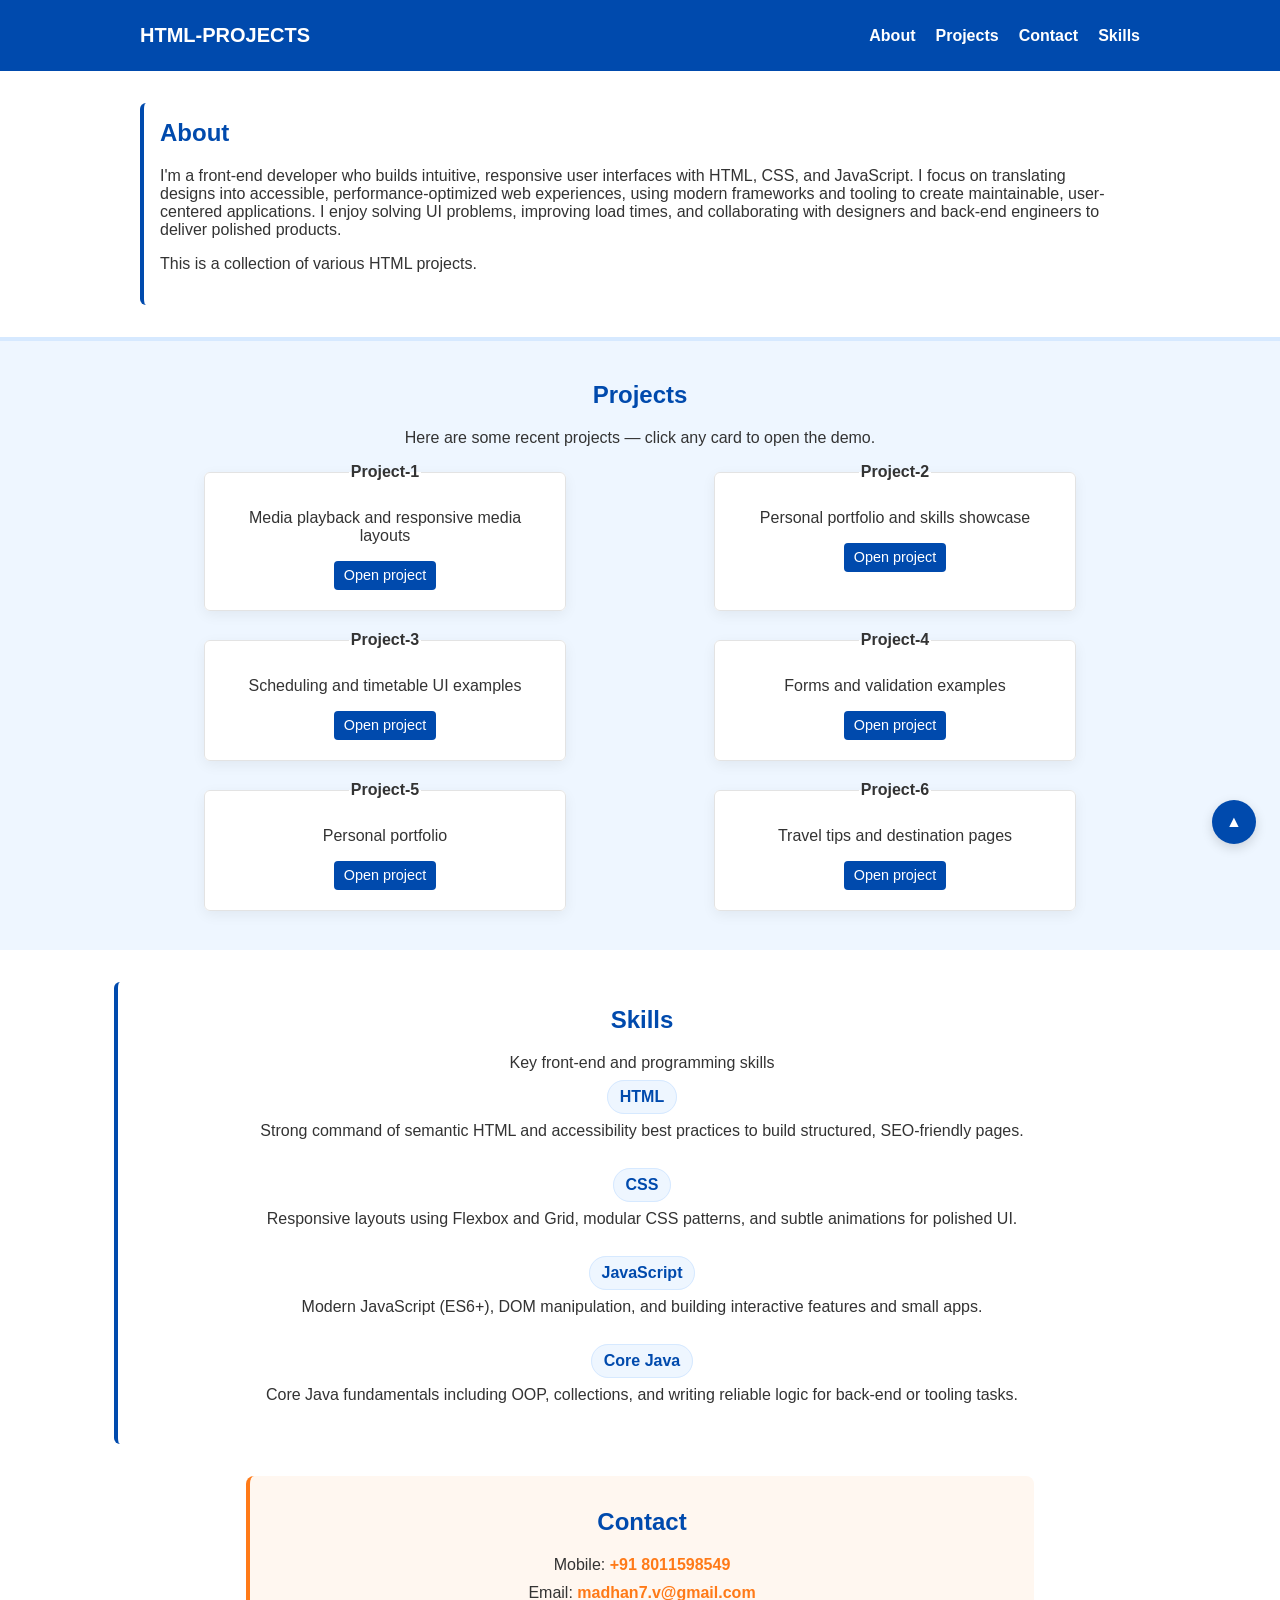
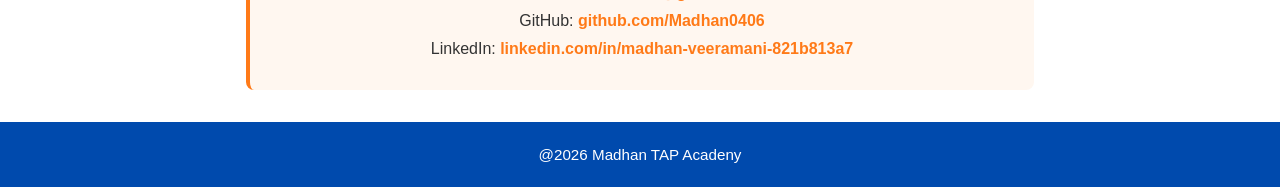
<file: index.html>
<!doctype html>
<html lang="en">
  <head>
    <meta charset="UTF-8" />
    <meta name="viewport" content="width=device-width, initial-scale=1.0" />
    <title>HTML-PROJECTS</title>
    <link rel="stylesheet" href="style.css" />
  </head>
  <body id="top">
    <header class="site-header">
      <div class="container">
        <h1 class="site-title">HTML-PROJECTS</h1>
        <nav class="main-nav" aria-label="Main navigation">
          <ul>
            <li><a href="#about">About</a></li>
            <li><a href="#projects">Projects</a></li>
            <li><a href="#contact">Contact</a></li>
            <li><a href="#skills">Skills</a></li>
          </ul>
        </nav>
      </div>
    </header>

    <main class="site-content">
      <section id="about" class="about-section">
        <h2 class="section-title">About</h2>
        <p>
          I'm a front-end developer who builds intuitive, responsive user
          interfaces with HTML, CSS, and JavaScript. I focus on translating
          designs into accessible, performance-optimized web experiences, using
          modern frameworks and tooling to create maintainable, user-centered
          applications. I enjoy solving UI problems, improving load times, and
          collaborating with designers and back-end engineers to deliver
          polished products.
        </p>
        <p>This is a collection of various HTML projects.</p>
      </section>
    </main>

    <section
      class="projects-section"
      id="projects"
      aria-label="Projects section"
    >
      <div class="container">
        <h2 class="section-title">Projects</h2>
        <p>Here are some recent projects — click any card to open the demo.</p>

        <div class="projects-grid">
          <fieldset class="project-fieldset">
            <legend>
              <a
                target="_blank"
                rel="noopener noreferrer"
                href="./PROJECT-1/index.html"
                aria-label="Open Multimedia project"
                >Project-1</a
              >
            </legend>
            <p>Media playback and responsive media layouts</p>
            <a
              target="_blank"
              rel="noopener noreferrer"
              class="project-link"
              href="./PROJECT-1/index.html"
              >Open project</a
            >
          </fieldset>

          <fieldset class="project-fieldset">
            <legend>
              <a
                href="./PROJECT-5/index.html"
                target="_blank"
                rel="noopener noreferrer"
                aria-label="Open Portfolio Tap project"
                >Project-2</a
              >
            </legend>
            <p>Personal portfolio and skills showcase</p>
            <a
              class="project-link"
              target="_blank"
              rel="noopener noreferrer"
              href="./PROJECT-5/index.html"
              >Open project</a
            >
          </fieldset>

          <fieldset class="project-fieldset">
            <legend>
              <a
                href="./PROJECT-4/index.html"
                aria-label="Open Time-table Forms Tap project"
                >Project-3</a
              >
            </legend>
            <p>Scheduling and timetable UI examples</p>
            <a class="project-link" href="./PROJECT-4/index.html"
              >Open project</a
            >
          </fieldset>
          <fieldset class="project-fieldset">
            <legend>
              <a
                href="./PROJECT-3/index.html"
                aria-label="Open Form Tap project"
                >Project-4</a
              >
            </legend>
            <p>Forms and validation examples</p>
            <a class="project-link" href="./PROJECT-3/index.html"
              >Open project</a
            >
          </fieldset>
          <fieldset class="project-fieldset">
            <legend>
              <a
                href="./PROJECT-2/index.html"
                aria-label="Open Portfolio Tap project"
                >Project-5</a
              >
            </legend>
            <p>Personal portfolio</p>
            <a class="project-link" href="./PROJECT-2/index.html"
              >Open project</a
            >
          </fieldset>

          <fieldset class="project-fieldset">
            <legend>
              <a
                href="./PROJECT-6/index.html"
                target="_blank"
                rel="noopener noreferrer"
                aria-label="Open Trip Adviser project"
                >Project-6</a
              >
            </legend>
            <p>Travel tips and destination pages</p>
            <a
              class="project-link"
              target="_blank"
              rel="noopener noreferrer"
              href="./PROJECT-6/index.html"
              >Open project</a
            >
          </fieldset>
        </div>
      </div>
    </section>

    <section id="skills" class="skills-section" aria-label="Skills">
      <div class="container">
        <h2 class="section-title">Skills</h2>
        <p>Key front-end and programming skills</p>
        <div class="skills-list">
          <div class="skill-item">
            <span class="skill-chip">HTML</span>
            <p class="skill-desc">
              Strong command of semantic HTML and accessibility best practices
              to build structured, SEO-friendly pages.
            </p>
          </div>

          <div class="skill-item">
            <span class="skill-chip">CSS</span>
            <p class="skill-desc">
              Responsive layouts using Flexbox and Grid, modular CSS patterns,
              and subtle animations for polished UI.
            </p>
          </div>

          <div class="skill-item">
            <span class="skill-chip">JavaScript</span>
            <p class="skill-desc">
              Modern JavaScript (ES6+), DOM manipulation, and building
              interactive features and small apps.
            </p>
          </div>

          <div class="skill-item">
            <span class="skill-chip">Core Java</span>
            <p class="skill-desc">
              Core Java fundamentals including OOP, collections, and writing
              reliable logic for back-end or tooling tasks.
            </p>
          </div>
        </div>
      </div>
    </section>

    <section id="contact" class="contact-section" aria-label="Contact">
      <div class="container">
        <h2 class="section-title">Contact</h2>
        <div class="contact-list">
          <p class="contact-item">
            Mobile: <a href="tel:+1234567890">+91 8011598549</a>
          </p>
          <p class="contact-item">
            Email: <a href="mailto:madhan7.v@gmail.com">madhan7.v@gmail.com</a>
          </p>
          <p class="contact-item">
            GitHub:
            <a
              href="https://github.com/Madhan0406"
              target="_blank"
              rel="noopener noreferrer"
              >github.com/Madhan0406</a
            >
          </p>
          <p class="contact-item">
            LinkedIn:
            <a
              href="www.linkedin.com/in/madhan-veeramani-821b813a7"
              target="_blank"
              rel="noopener noreferrer"
              >linkedin.com/in/madhan-veeramani-821b813a7</a
            >
          </p>
        </div>
      </div>
    </section>

    <a
      href="#top"
      class="back-to-top"
      aria-label="Back to top"
      title="Back to top"
      >▲</a
    >
    <footer class="site-footer" aria-label="Site footer">
      <div class="container">
        <p>@2026 Madhan TAP Acadeny</p>
      </div>
    </footer>
  </body>
</html>
</file>
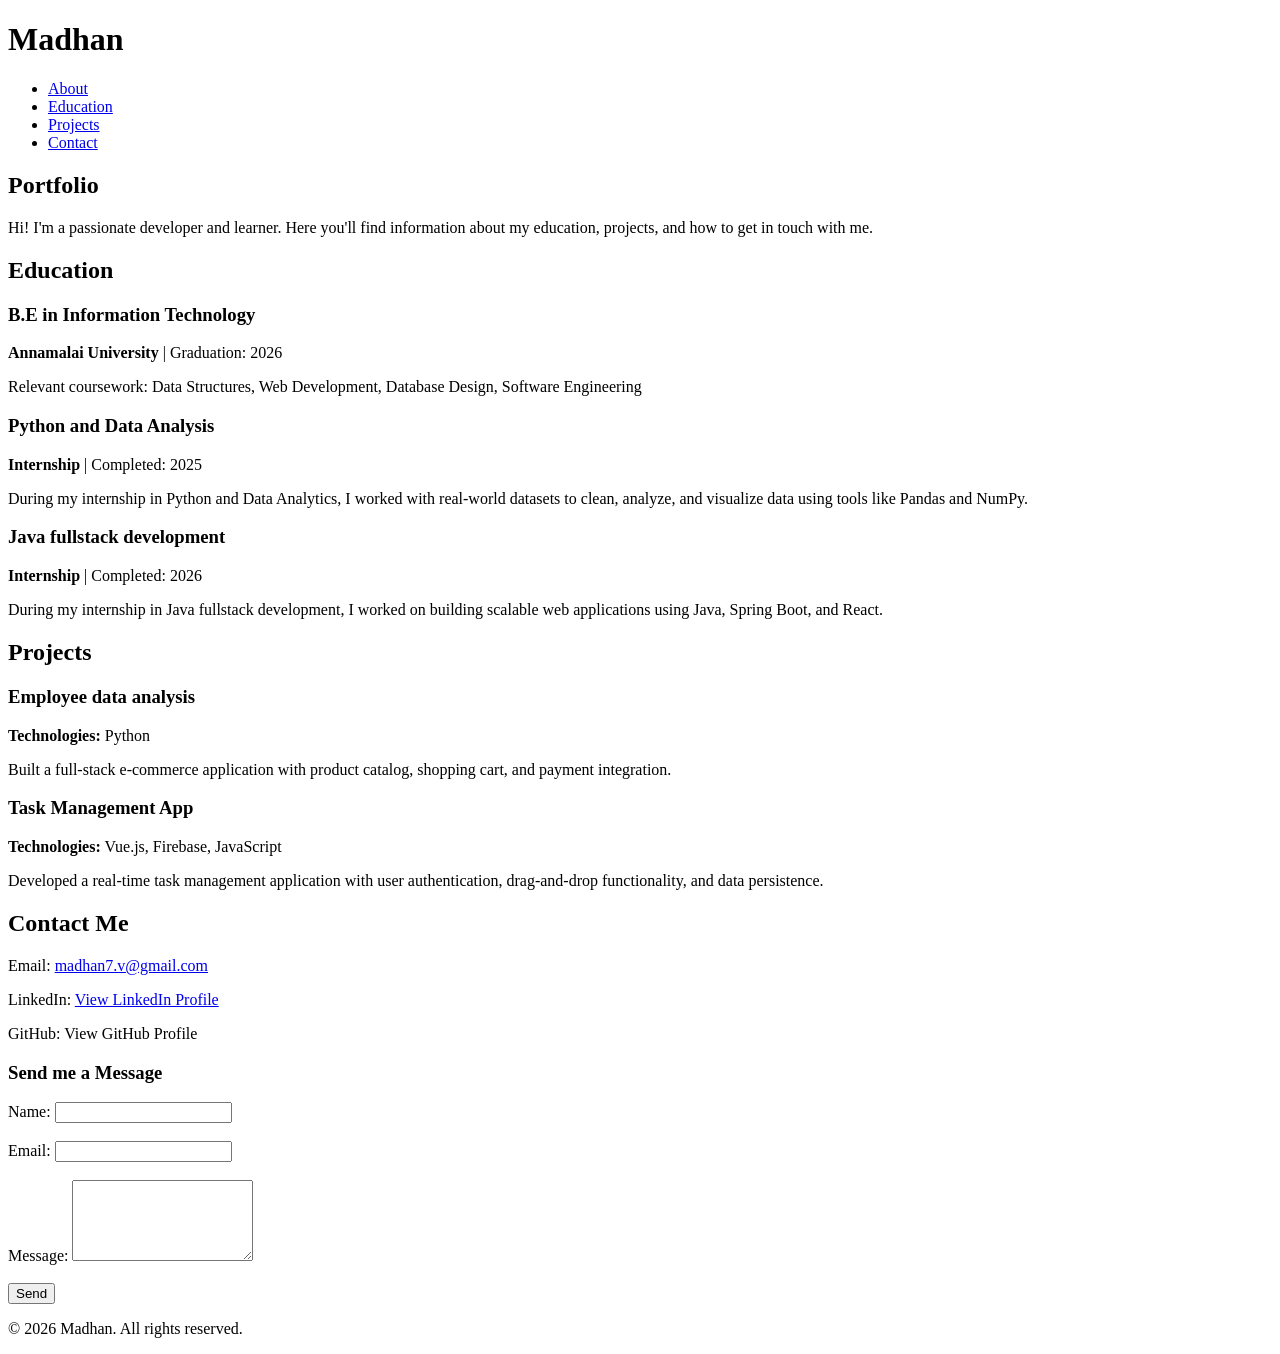
<file: PROJECT-2/index.html>
<!doctype html>
<html lang="en">
  <head>
    <meta charset="UTF-8" />
    <meta name="viewport" content="width=device-width, initial-scale=1.0" />
    <title>My Portfolio</title>
  </head>
  <body>
    <h1>Madhan</h1>
    <header>
      <nav>
        <ul>
          <li><a href="#about">About</a></li>
          <li><a href="#education">Education</a></li>
          <li><a href="#projects">Projects</a></li>
          <li><a href="#contact">Contact</a></li>
        </ul>
      </nav>
    </header>

    <main>
      <section id="about">
        <h2>Portfolio</h2>
        <p>
          Hi! I'm a passionate developer and learner. Here you'll find
          information about my education, projects, and how to get in touch with
          me.
        </p>
      </section>

      <section id="education">
        <h2>Education</h2>
        <article>
          <h3>B.E in Information Technology</h3>
          <p><strong> Annamalai University</strong> | Graduation: 2026</p>
          <p>
            Relevant coursework: Data Structures, Web Development, Database
            Design, Software Engineering
          </p>
        </article>
        <article>
          <h3>Python and Data Analysis</h3>
          <p><strong>Internship</strong> | Completed: 2025</p>
          <p>
            During my internship in Python and Data Analytics, I worked with
            real-world datasets to clean, analyze, and visualize data using
            tools like Pandas and NumPy.
          </p>
        </article>
        <article>
          <h3>Java fullstack development</h3>
          <p><strong>Internship</strong> | Completed: 2026</p>
          <p>
            During my internship in Java fullstack development, I worked on
            building scalable web applications using Java, Spring Boot, and
            React.
          </p>
        </article>
      </section>

      <section id="projects">
        <h2>Projects</h2>
        <article>
          <h3>Employee data analysis</h3>
          <p><strong>Technologies:</strong> Python</p>
          <p>
            Built a full-stack e-commerce application with product catalog,
            shopping cart, and payment integration.
          </p>
        </article>
        <article>
          <h3>Task Management App</h3>
          <p><strong>Technologies:</strong> Vue.js, Firebase, JavaScript</p>
          <p>
            Developed a real-time task management application with user
            authentication, drag-and-drop functionality, and data persistence.
          </p>
        </article>
      </section>

      <section id="contact">
        <h2>Contact Me</h2>
        <div>
          <p>
            Email:
            <a href="mailto:madhan7.v@gmail.com">madhan7.v@gmail.com</a>
          </p>
          <p>
            LinkedIn:
            <a
              href="https://www.linkedin.com/in/madhan-veeramani-821b813a7"
              target="_blank"
              >View LinkedIn Profile</a
            >
          </p>
          <p>
            GitHub:
            <a href="https://github.com/Madhan0406" target="_blank"></a>
              View GitHub Profile</a
            >
          </p>
        </div>

        <form>
          <h3>Send me a Message</h3>
          <label for="name">Name:</label>
          <input type="text" id="name" name="name" required />
          <br /><br />

          <label for="email">Email:</label>
          <input type="email" id="email" name="email" required />
          <br /><br />

          <label for="message">Message:</label>
          <textarea id="message" name="message" required rows="5"></textarea>
          <br /><br />

          <button type="submit">Send</button>
        </form>
      </section>
    </main>

    <footer>
      <p>&copy; 2026 Madhan. All rights reserved.</p>
    </footer>
  </body>
</html>
</file>
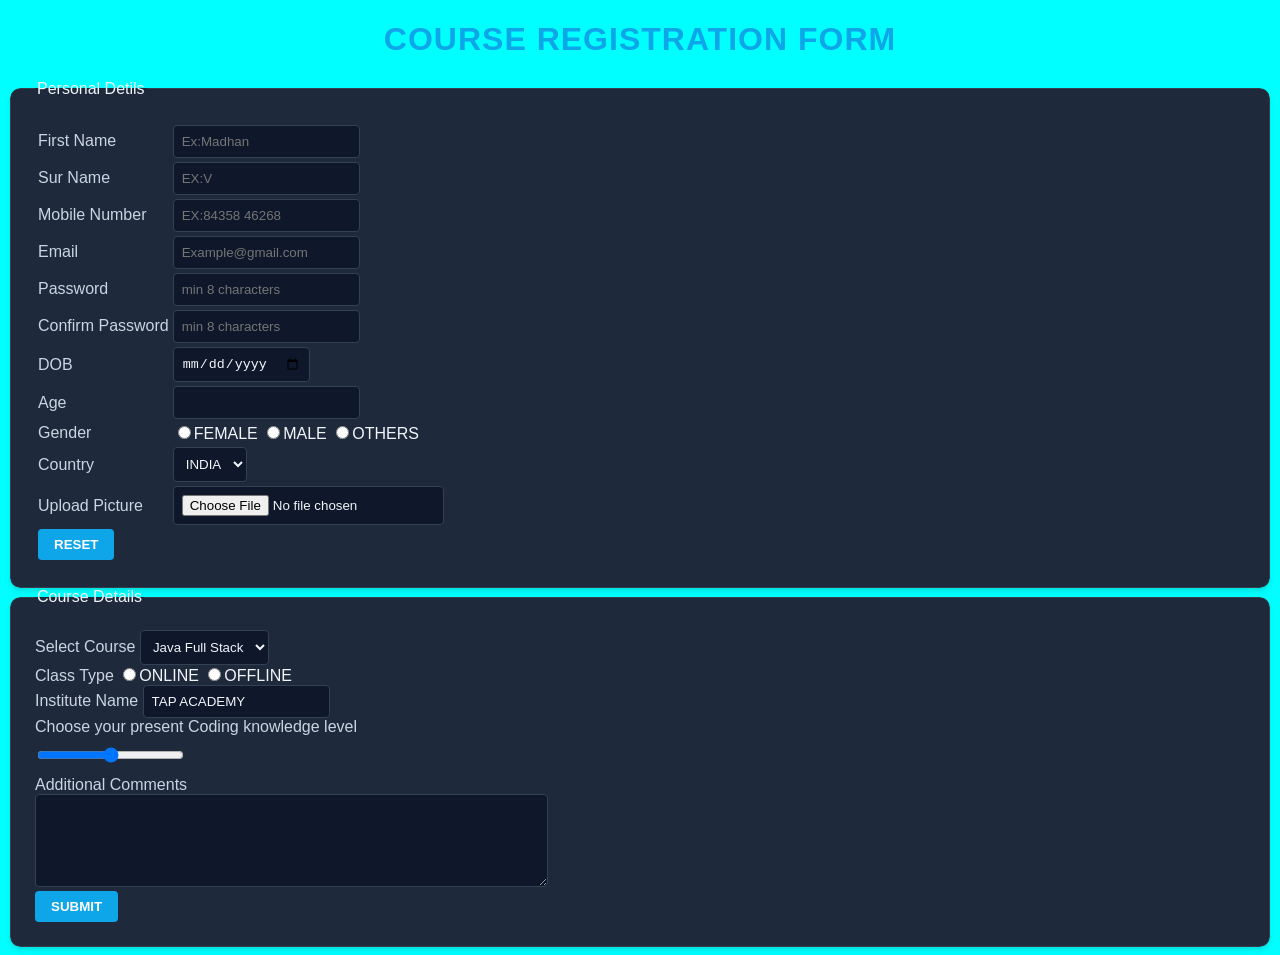
<file: PROJECT-3/index.html>
<!DOCTYPE html>
<html lang="en">
	<head>
		<meta charset="UTF-8" />
		<title>Course Registration Form</title>
       
        <style>

            body {
                font-family: 'Outfit', sans-serif;
                background-color: aqua;
                color: #f1f5f9;
            }
            h1 {
                color: #0ea5e9;
                text-align: center;
                text-transform: uppercase;
                letter-spacing: 1px;
            }
            fieldset {
                background-color: #1e293b;
                border: 1px solid rgba(255, 255, 255, 0.1);
                border-radius: 10px;
                padding: 1.5rem;
                box-shadow: 0 4px 6px -1px rgba(0, 0, 0, 0.1), 0 2px 4px -1px rgba(0, 0, 0, 0.06);
            }
            label {
                color: #cbd5e1;
            }
            input, select, textarea {
                background-color: #0f172a;
                border: 1px solid #334155;
                color: #f1f5f9;
                padding: 0.5rem;
                border-radius: 4px;
            }
            button {
                background-color: #0ea5e9;
                color: white;
                border: none;
                padding: 0.5rem 1rem;
                border-radius: 4px;
                cursor: pointer;
                text-transform: uppercase;
                font-weight: bold;
            }
            button:hover {
                background-color: #0284c7;
            }
        </style>
	</head>
	<body>
		<h1>Course Registration Form</h1>
		<form action="">
			<fieldset>
                <legend>Personal Detils</legend>
				<table>
					<tr>
						<td><label for="fname" required>First Name</label></td>
						<td><input type="text" name="fname" id="fname" placeholder="Ex:Madhan"/></td>
					</tr>
					<tr>
						<td><label for="sname">Sur Name</label></td>
						<td><input type="text" name="sname" id="sname" placeholder="EX:V" /></td>
					</tr>
                    <tr>
                        <td><label for="mobileNum" required>Mobile Number</td>
                        <td><input type="tel" name="mobileNum" id="mobileNum" placeholder="EX:84358 46268"></td>
                    </tr>
                    <tr>
                        <td><label for="email" required>Email</label></td>
                        <td><input type="email" name="email" id="email" placeholder="Example@gmail.com"></td>
                    </tr>
                    <tr>
                        <td><label for="password" required>Password</label></td>
                        <td><input type="password" name="password" id="password" placeholder="min 8 characters"></td>
                    </tr>
                    <tr>
                        <td><label for="cpassword" required> Confirm Password</label></td>
                        <td><input type="password" name="cpassword" id="cpassword" placeholder="min 8 characters"/></td>
                    </tr>
                    <tr>
                        <td><label for="DOB" required>DOB</label></td>
                        <td><input type="date" name="DOB" id="DOB"/></td>
                    </tr>
                    <tr>
                        <td><label for="age" required min="18" max="100">Age</label></td>
                        <td><input type="number" name="age" id="age"></td>
                    </tr>
                    <tr>
                        <td><label for="gender">Gender</label></td>
                        <td><input type="radio" name="gender" id="gender">FEMALE
                            <input type="radio" name="gender" id="gender">MALE
                            <input type="radio" name="gender" id="gender">OTHERS
                        </td>
                    </tr>
                    <tr>
                        <td><label for="country">Country</label></td>
                        <td><select name="country" id="country">Country
                            <option value="country">INDIA</option>
                            <option value="country">USA</option>
                            <option value="country">China</option></select>
                    </tr>
                    <tr>
                        <td><label for="uploadPic">Upload Picture</label></td>
                        <td><input type="file" name="uploadPic" id="uploadPic"></td>
                    </tr>
                    <tr> <td><button>Reset</button></td></tr>
				</table>
			</fieldset>
            <fieldset>
                <legend>Course Details</legend>
                <label for="course">Select Course</label>
                <select name="course" id="course">Select Course
                <option value="course">Java Full Stack</option>
                <option value="course">DSA</option>
                <option value="course">AI</option>
                <option value="course">Data Science</option></select><br>
                <label for="delivery_mode">Class Type</label>
                <input type="radio" name="delivery_mode" id="delivery_mode">ONLINE
                <input type="radio" name="delivery_mode" id="delivery_mode">OFFLINE<br>
                <label for="iname" readonly>Institute Name</label>
                <input type="text" name="iname" id="iname" value="TAP ACADEMY"><br>
                <label for="level">Choose your present Coding knowledge level</label><br>
                <input type="range"/><br>
                <label for="comments">Additional Comments</label><br>
                <textarea name="comments" id="comments" cols="60" rows="5"></textarea><br>
                <button type="submit">submit</button>
            </fieldset>
		</form>
	</body>
</html>
</file>
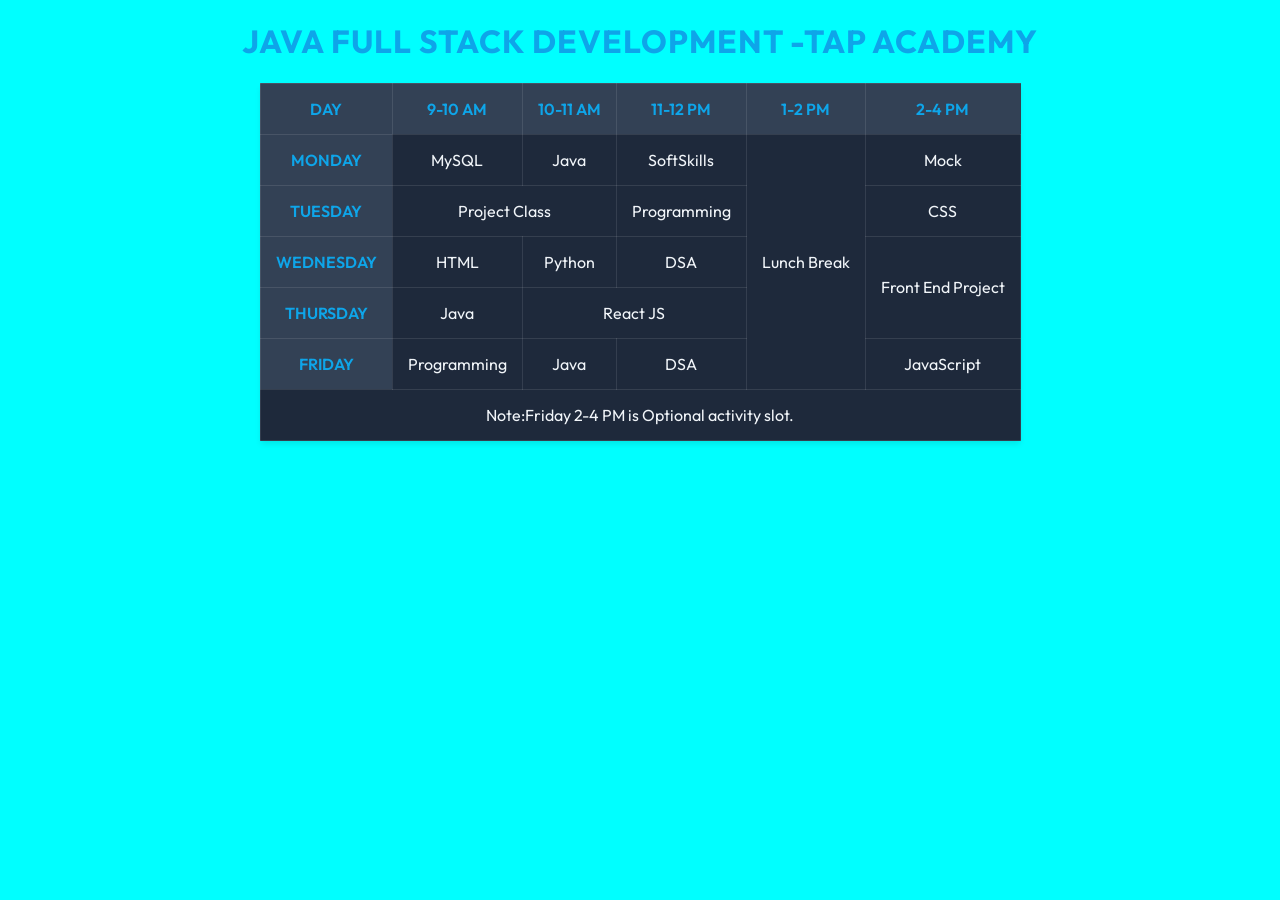
<file: PROJECT-4/index.html>
<!doctype html>
<html lang="en">
  <head>
    <meta charset="UTF-8" />
    <meta name="viewport" content="width=device-width, initial-scale=1.0" />
    <title>Time table</title>
    <link
      rel="stylesheet"
      href="https://fonts.googleapis.com/css2?family=Outfit:wght@300;400;600;700&display=swap"
    />
    <style>
      body {
        background-color: aqua;
        color: #f1f5f9;
        text-align: center;
        font-family: "Outfit", sans-serif;
      }
      h1 {
        color: #0ea5e9;
        text-align: center;
        text-transform: uppercase;
        letter-spacing: 1px;
      }
      table {
        background-color: #1e293b;
        margin-left: auto;
        margin-right: auto;
        border-collapse: collapse;
        box-shadow: 0 4px 6px -1px rgba(0, 0, 0, 0.1);
        border: 1px solid rgba(255, 255, 255, 0.1);
      }
      th,
      td {
        border: 1px solid rgba(255, 255, 255, 0.1);
        padding: 15px; /* Replicating cellpadding somewhat, though attribute still exists */
      }
      th {
        background-color: #334155;
        color: #0ea5e9;
        font-weight: 600;
        text-transform: uppercase;
      }
    </style>
  </head>

  <body>
    <h1>JAVA FULL STACK DEVELOPMENT -TAP ACADEMY</h1>
    <table
      border="2"
      cellspacing="5"
      cellpadding="20"
      style="text-align: center"
    >
      <tr>
        <th>Day</th>
        <th>9-10 AM</th>
        <th>10-11 AM</th>
        <th>11-12 PM</th>
        <th>1-2 PM</th>
        <th>2-4 PM</th>
      </tr>
      <tr>
        <th>Monday</th>
        <td>MySQL</td>
        <td>Java</td>
        <td>SoftSkills</td>
        <td rowspan="5">Lunch Break</td>
        <td>Mock</td>
      </tr>
      <tr>
        <th>Tuesday</th>
        <td colspan="2">Project Class</td>
        <td>Programming</td>
        <td>CSS</td>
      </tr>
      <tr>
        <th>Wednesday</th>
        <td>HTML</td>
        <td>Python</td>
        <td>DSA</td>
        <td rowspan="2">Front End Project</td>
      </tr>
      <tr>
        <th>Thursday</th>
        <td>Java</td>
        <td colspan="2">React JS</td>
      </tr>
      <tr>
        <th>Friday</th>
        <td>Programming</td>
        <td>Java</td>
        <td>DSA</td>
        <td>JavaScript</td>
      </tr>
      <tr>
        <td colspan="6" style="text-align: center">
          Note:Friday 2-4 PM is Optional activity slot.
        </td>
      </tr>
    </table>
  </body>
</html>
</file>
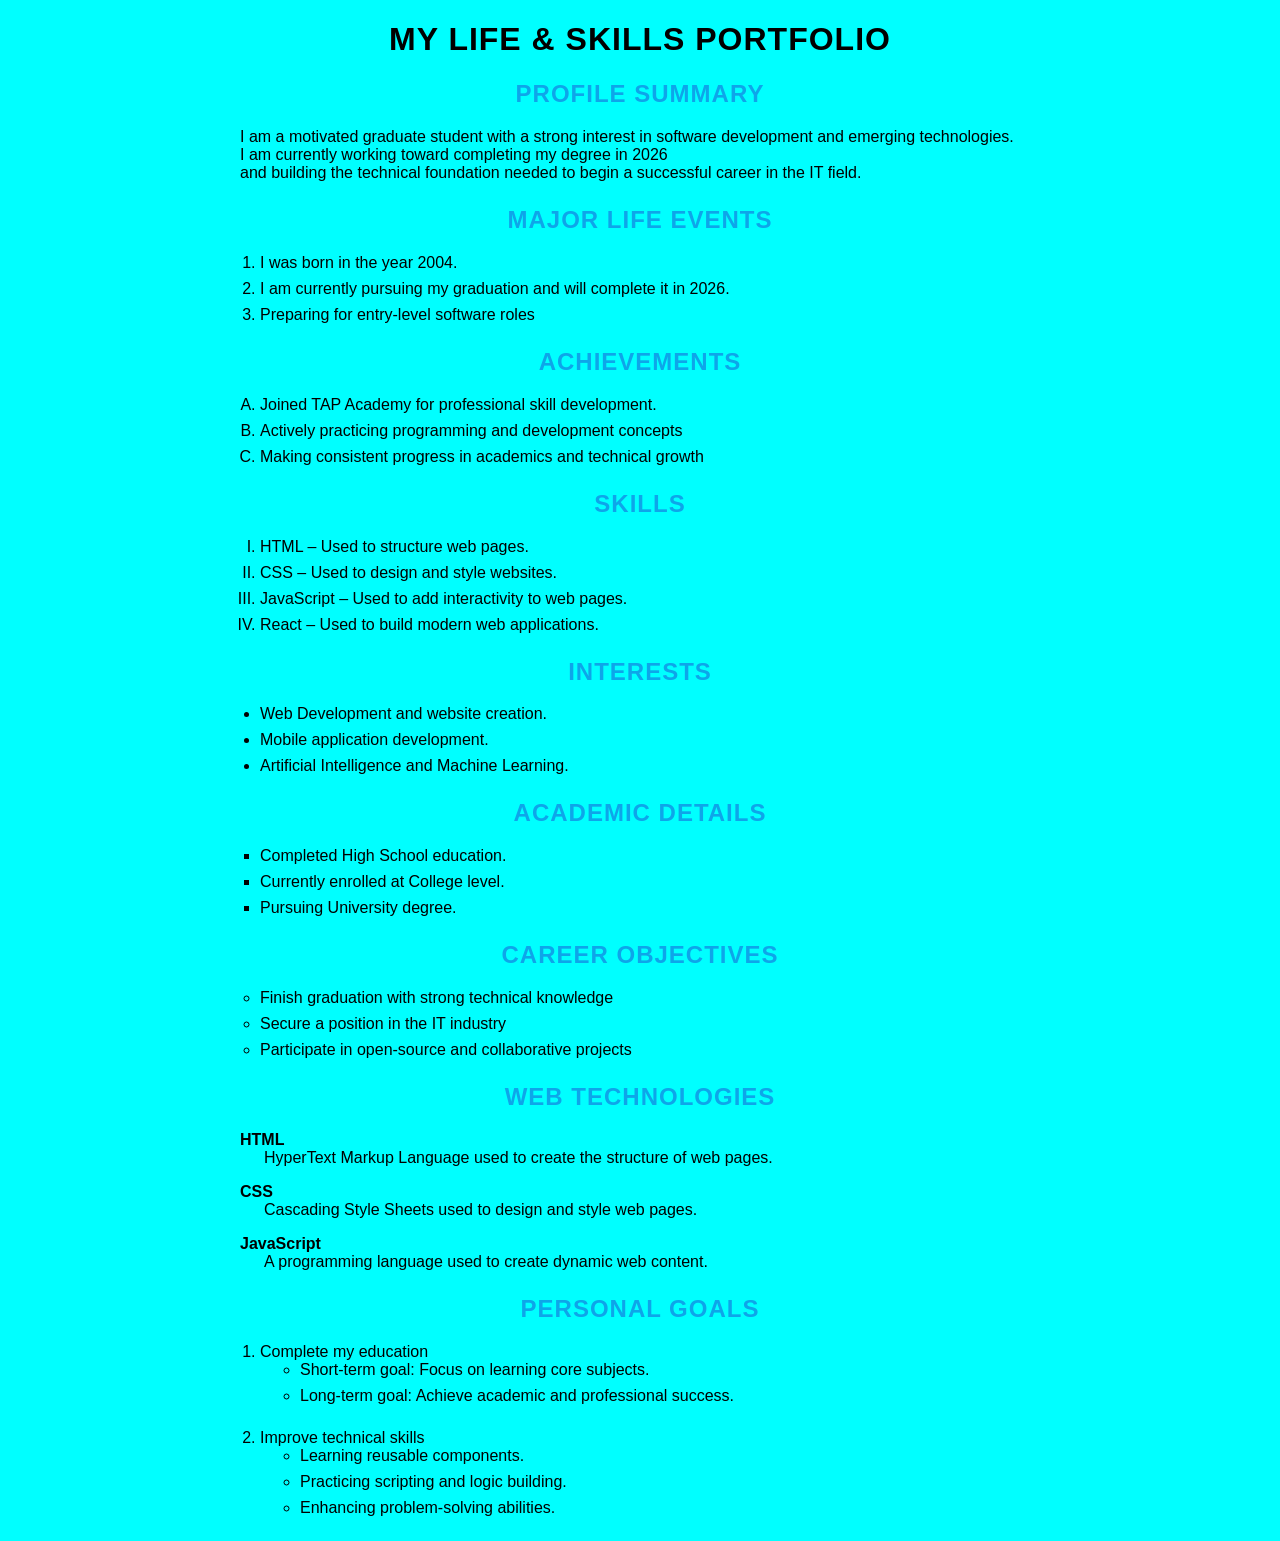
<file: PROJECT-5/index.html>
<!doctype html>
<html lang="en">
  <head>
    <meta charset="UTF-8" />
    <meta name="viewport" content="width=device-width, initial-scale=1.0" />
    <title>About Myself</title>
    <style>
      body {
        background-color: aqua;
        color: black;
        text-align: center;
        font-family: "Outfit", sans-serif;
      }
      h1 {
        color: black;
        text-align: center;
        text-transform: uppercase;
        letter-spacing: 1px;
      }
      h2 {
        color: #0ea5e9;
        text-align: center;
        text-transform: uppercase;
        letter-spacing: 1px;
      }
      h3 {
        color: #0ea5e9;
        text-align: center;
        text-transform: uppercase;
        letter-spacing: 1px;
      }
      p {
        color: black;
        text-align: left;
        max-width: 800px;
        margin: 0 auto 1.5rem auto;
      }
      ol,
      ul {
        color: black;
        text-align: left;
        max-width: 800px;
        margin: 0 auto 1.5rem auto;
      }
      ol li,
      ul li {
        margin-bottom: 0.5rem;
      }

      dl {
        color: black;
        text-align: left;
        max-width: 800px;
        margin: 0 auto 1.5rem auto;
      }
      dt {
        font-weight: bold;
        margin-top: 1rem;
      }
      dd {
        margin-left: 1.5rem;
        margin-bottom: 1rem;
      }
      .square {
        list-style-type: square;
        padding-left: 40px; /* pushes square list more inside */
      }
    </style>
  </head>
  <body>
    <h1>My Life & Skills Portfolio</h1>
    <h2>Profile Summary</h2>
    <p>
      I am a motivated graduate student with a strong interest in software
      development and emerging technologies. <br />I am currently working toward
      completing my degree in 2026 <br />and building the technical foundation
      needed to begin a successful career in the IT field.
    </p>
    <h2>Major Life Events</h2>
    <ol>
      <li>I was born in the year 2004.</li>
      <li>
        I am currently pursuing my graduation and will complete it in 2026.
      </li>
      <li>Preparing for entry-level software roles</li>
    </ol>

    <h2>Achievements</h2>
    <ol type="A">
      <li>Joined TAP Academy for professional skill development.</li>
      <li>Actively practicing programming and development concepts</li>
      <li>Making consistent progress in academics and technical growth</li>
    </ol>

    <h2>Skills</h2>
    <ol type="I">
      <li>HTML – Used to structure web pages.</li>
      <li>CSS – Used to design and style websites.</li>
      <li>JavaScript – Used to add interactivity to web pages.</li>
      <li>React – Used to build modern web applications.</li>
    </ol>

    <h2>Interests</h2>
    <ul>
      <li>Web Development and website creation.</li>
      <li>Mobile application development.</li>
      <li>Artificial Intelligence and Machine Learning.</li>
    </ul>

    <h2>Academic Details</h2>
    <ul type="square">
      <li>Completed High School education.</li>
      <li>Currently enrolled at College level.</li>
      <li>Pursuing University degree.</li>
    </ul>

    <h2>Career Objectives</h2>
    <ul type="circle">
      <li>Finish graduation with strong technical knowledge</li>
      <li>Secure a position in the IT industry</li>
      <li>Participate in open-source and collaborative projects</li>
    </ul>

    <h2>Web Technologies</h2>
    <dl>
      <dt>HTML</dt>
      <dd>
        HyperText Markup Language used to create the structure of web pages.
      </dd>
      <dt>CSS</dt>
      <dd>Cascading Style Sheets used to design and style web pages.</dd>
      <dt>JavaScript</dt>
      <dd>A programming language used to create dynamic web content.</dd>
    </dl>

    <h2>Personal Goals</h2>
    <ol>
      <li>
        Complete my education
        <ul>
          <li>Short-term goal: Focus on learning core subjects.</li>
          <li>Long-term goal: Achieve academic and professional success.</li>
        </ul>
      </li>
      <li>
        Improve technical skills
        <ul>
          <li>Learning reusable components.</li>
          <li>Practicing scripting and logic building.</li>
          <li>Enhancing problem-solving abilities.</li>
        </ul>
      </li>
    </ol>
  </body>
</html>
</file>
<file: style.css>
html {
  scroll-behavior: smooth;
}
:root {
  --container-padding: 1.5rem;
  --section-padding: 1.5rem;
  --gutter: 1.25rem;
  --field-padding: 1.25rem;
  --section-gap: 2rem;
  --card-shadow: 0 4px 14px rgba(2, 6, 23, 0.06);
  --card-shadow-hover: 0 10px 32px rgba(2, 6, 23, 0.1);
}
body {
  font-family:
    Segoe UI,
    Roboto,
    Arial,
    sans-serif;
  margin: 0;
  background: );
  color: #333;
}
.site-header {
  background: #004aad;
  color: #fff;
  padding: var(--section-padding) 0;
}
.site-header .container {
  display: flex;
  align-items: center;
  justify-content: space-between;
  max-width: 1000px;
  margin: 0 auto;
  padding: 0 var(--container-padding);
}
.site-title {
  margin: 0;
  font-size: 1.25rem;
}
.main-nav ul {
  list-style: none;
  margin: 0;
  padding: 0;
  display: flex;
  gap: var(--gutter);
}
.main-nav a {
  color: #fff;
  text-decoration: none;
  font-weight: 600;
}
.site-content {
  max-width: 1000px;
  margin: var(--section-gap) auto;
  padding: 0 var(--container-padding);
}
.main-nav a:hover {
  text-decoration: underline;
}

/* Projects grid */
.projects-grid {
  display: flex;
  flex-wrap: wrap;
  gap: var(--gutter);
  margin-top: calc(var(--gutter) / 2);
}
.project-fieldset {
  flex: 0 1 320px;
  background: #fff;
  border: 1px solid #e3e3e3;
  border-radius: 6px;
  padding: var(--field-padding);
}
.project-fieldset legend {
  font-weight: 700;
}
.project-fieldset p {
  margin: 0.5rem 0 0;
}
.project-link {
  display: inline-block;
  margin-top: 1rem;
  padding: 0.4rem 0.6rem;
  background: #004aad;
  color: #fff;
  border-radius: 4px;
  text-decoration: none;
  font-size: 0.9rem;
}

/* Legend link styles */
.project-fieldset legend a {
  color: inherit;
  text-decoration: none;
  font-weight: 700;
}
.project-fieldset legend a:hover {
  text-decoration: underline;
}

/* Section styles to visually separate content */
.about-section {
  background: #fff;
  border-left: 4px solid #004aad;
  padding: 1rem;
  border-radius: 6px;
}
.projects-section {
  background: #eef6ff;
  padding: calc(var(--section-gap) + 0.5rem) 0;
  margin-top: var(--section-gap);
  border-top: 4px solid #d6e9ff;
}
.projects-section .container {
  max-width: 1000px;
  margin: 0 auto;
  padding: 0 var(--container-padding);
  text-align: center;
}
.projects-grid {
  justify-content: center;
}
.project-fieldset {
  flex: 0 1 320px;
  margin: 0 auto;
  box-shadow: var(--card-shadow);
  transition:
    transform 0.18s ease,
    box-shadow 0.18s;
  will-change: transform, box-shadow;
}
.project-fieldset:hover {
  transform: translateY(-8px);
  box-shadow: var(--card-shadow-hover);
}
.section-title {
  margin: 0 0 1.25rem;
  color: #004aad;
}
/* Contact styles */
.contact-section {
  background: #fff7f0;
  padding: calc(var(--section-padding) + 0.5rem);
  border-radius: 8px;
  border-left: 4px solid #ff7a18;
  max-width: 720px;
  margin: var(--section-gap) auto;
  text-align: center;
}
.contact-list {
  display: flex;
  flex-direction: column;
  gap: calc(var(--gutter) / 2);
  align-items: center;
  justify-content: center;
}
.contact-item {
  margin: 0;
}
.contact-item a {
  color: #ff7a18;
  text-decoration: none;
  font-weight: 600;
}
.contact-item a:hover {
  text-decoration: underline;
}

/* Skills styles */
.skills-section {
  max-width: 1000px;
  margin: var(--section-gap) auto;
  background: #fff;
  border-left: 4px solid #004aad;
  padding: var(--section-padding);
  border-radius: 6px;
  text-align: center;
}
.skills-list {
  display: flex;
  flex-wrap: wrap;
  gap: var(--gutter);
  justify-content: center;
  margin-top: calc(var(--gutter) / 2);
}
.skill-chip {
  background: #eef6ff;
  color: #004aad;
  padding: 0.45rem 0.75rem;
  border-radius: 999px;
  font-weight: 700;
  border: 1px solid #d6e9ff;
}

/* Footer styles (match header) */
.site-footer {
  background: #004aad;
  color: #fff;
  padding: var(--section-padding) 0;
  margin-top: var(--section-gap);
}
.site-footer .container {
  max-width: 1000px;
  margin: 0 auto;
  padding: 0 var(--container-padding);
  display: flex;
  align-items: center;
  justify-content: center;
}
.site-footer p {
  margin: 0;
  color: #fff;
  font-size: 0.95rem;
}

/* Back-to-top button */
.back-to-top {
  position: fixed;
  right: var(--container-padding);
  bottom: 3.5rem;
  width: 44px;
  height: 44px;
  background: #004aad;
  color: #fff;
  border-radius: 50%;
  display: flex;
  align-items: center;
  justify-content: center;
  text-decoration: none;
  box-shadow: 0 4px 12px rgba(0, 0, 0, 0.15);
  z-index: 1000;
  transition:
    transform 0.12s ease,
    opacity 0.12s ease;
}
.back-to-top:hover {
  transform: translateY(-4px);
  opacity: 0.95;
}
</file>
